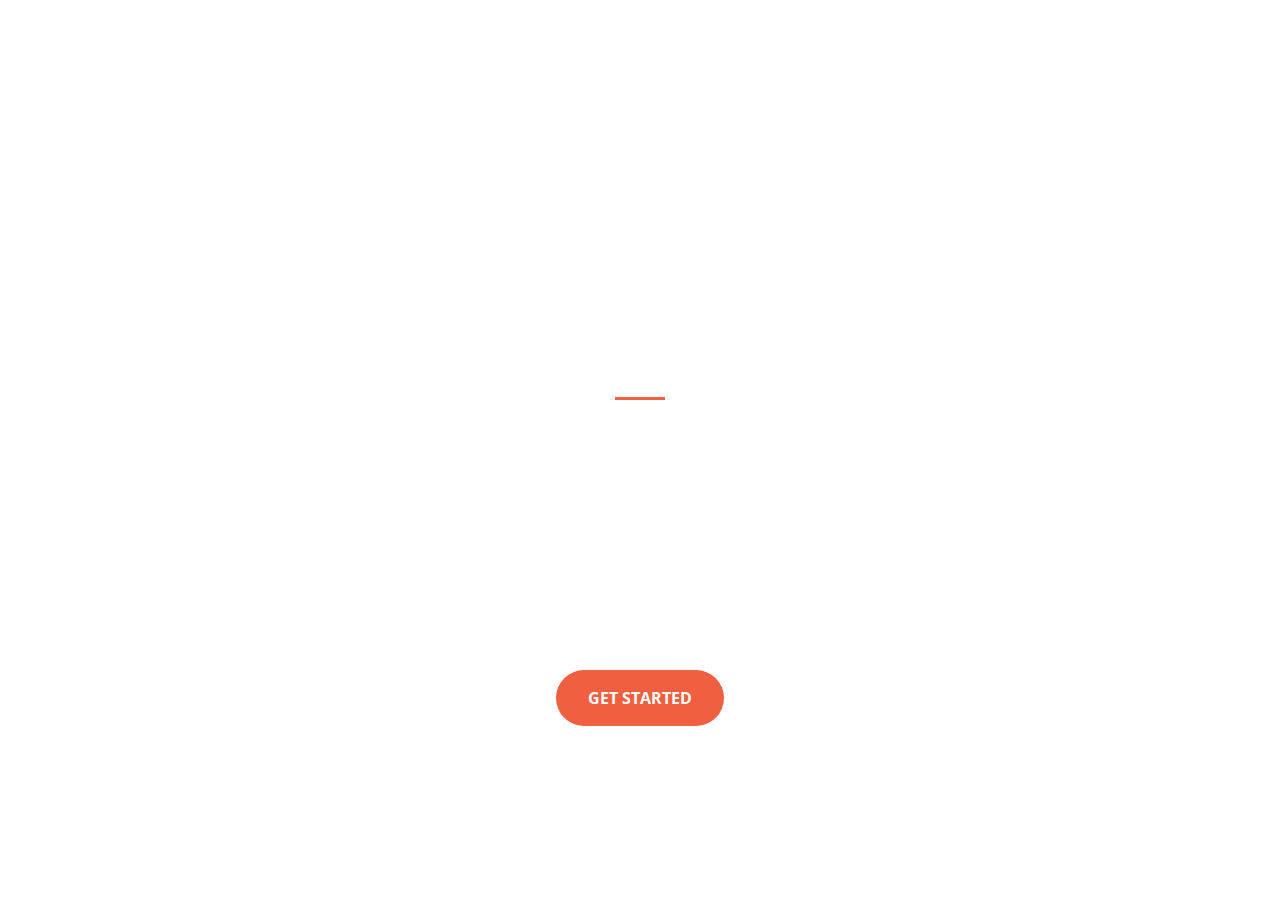
<file: index.html>
<!DOCTYPE html>
<html lang="en">

 <head>

   <meta charset="utf-8">
   <meta name="viewport" content="width=device-width, initial-scale=1, shrink-to-fit=no">
   <meta name="description" content="">
   <meta name="author" content="">

   <title>MHPA Health-Care Hackathon 2018</title>

   <!-- Bootstrap core CSS -->
   <link href="vendor/bootstrap/css/bootstrap.min.css" rel="stylesheet">

   <!-- Custom fonts for this template -->
   <link href="vendor/font-awesome/css/font-awesome.min.css" rel="stylesheet" type="text/css">
   <link href='https://fonts.googleapis.com/css?family=Open+Sans:300italic,400italic,600italic,700italic,800italic,400,300,600,700,800' rel='stylesheet' type='text/css'>
   <link href='https://fonts.googleapis.com/css?family=Merriweather:400,300,300italic,400italic,700,700italic,900,900italic' rel='stylesheet' type='text/css'>

   <!-- Plugin CSS -->
   <link href="vendor/magnific-popup/magnific-popup.css" rel="stylesheet">

   <!-- Custom styles for this template -->
   <link href="css/creative.css" rel="stylesheet">

 </head>

 <body id="page-top">
    <!-- Navigation -->
    <nav class="navbar navbar-expand-lg navbar-light fixed-top" id="mainNav">
      <div class="container">
        <a class="navbar-brand js-scroll-trigger" href="#page-top">MHPA</a>
        <button class="navbar-toggler navbar-toggler-right" type="button" data-toggle="collapse" data-target="#navbarResponsive" aria-controls="navbarResponsive" aria-expanded="false" aria-label="Toggle navigation">
          <span class="navbar-toggler-icon"></span>
        </button>
        <div class="collapse navbar-collapse" id="navbarResponsive">
          <ul class="navbar-nav ml-auto">
            <li class="nav-item">
              <a class="nav-link js-scroll-trigger" href="#about"></a>
            </li>
            <li class="nav-item">
              <a class="nav-link js-scroll-trigger" href="#services"></a>
            </li>
            <li class="nav-item">
              <a class="nav-link js-scroll-trigger" href="#portfolio"></a>
            </li>
            <li class="nav-item">
              <a class="nav-link js-scroll-trigger" href="#contact"></a>
            </li>
          </ul>
        </div>
      </div>
    </nav>

    <header class="masthead text-center text-white d-flex">
      <div class="container my-auto">
        <div class="row">
          <div class="col-lg-10 mx-auto">
            <h1 class="text-uppercase">
              <strong style="font-size:125%">Mental Health Patient Advocate</strong>
            </h1>
            <hr>
          </div>
          <div class="col-lg-8 mx-auto">
            <p class="text-faded mb-5" style="font-size:200%">Welcome to the Mental Health Patient Advocate. Where you take control of your well being and become an active partner in your treatment journey.</p>
            <a class="btn btn-primary btn-xl" href="page2.html">Get Started</a>
          </div>
        </div>
      </div>
    </header>

    
   <!-- <section class="bg-primary" id="about">
       <div class="container">
        <div class="row">
          <div class="col-lg-8 mx-auto text-center">
            <h2 class="section-heading text-white">We've got what you need!</h2>
            <hr class="light my-4">
            <div class="hero-image-small image1">
                <a href="https://www.w3schools.com/html/" class = "hero-text" alt="firsttimer">First Timer</a>
            </div>
          
            <div class="hero-image-small image2">
               <a href="https://www.w3schools.com/html/" class = "hero-text">Existing Patient</a>
            </div>
          
            <div class="hero-image-small image3">
               <a href="https://www.w3schools.com/html/" class = "hero-text">Crisis</a>
            </div>
            <a class="btn btn-light btn-xl js-scroll-trigger" href="#services">Get Started!</a>
          </div>
        </div>
      </div>
      </section>
    

    <section id="services">
      <div class="container">
        <div class="row">
          <div class="col-lg-12 text-center">
            <h2 class="section-heading">At Your Service</h2>
            <hr class="my-4">
          </div>
        </div>
      </div>
      <div class="container">
        <div class="row">
          <div class="col-lg-3 col-md-6 text-center">
            <div class="service-box mt-5 mx-auto">
              <i class="fa fa-4x fa-diamond text-primary mb-3 sr-icons"></i>
              <h3 class="mb-3">Sturdy Templates</h3>
              <p class="text-muted mb-0">Our templates are updated regularly so they don't break.</p>
            </div>
          </div>
          <div class="col-lg-3 col-md-6 text-center">
            <div class="service-box mt-5 mx-auto">
              <i class="fa fa-4x fa-paper-plane text-primary mb-3 sr-icons"></i>
              <h3 class="mb-3">Ready to Ship</h3>
              <p class="text-muted mb-0">You can use this theme as is, or you can make changes!</p>
            </div>
          </div>
          <div class="col-lg-3 col-md-6 text-center">
            <div class="service-box mt-5 mx-auto">
              <i class="fa fa-4x fa-newspaper-o text-primary mb-3 sr-icons"></i>
              <h3 class="mb-3">Up to Date</h3>
              <p class="text-muted mb-0">We update dependencies to keep things fresh.</p>
            </div>
          </div>
          <div class="col-lg-3 col-md-6 text-center">
            <div class="service-box mt-5 mx-auto">
              <i class="fa fa-4x fa-heart text-primary mb-3 sr-icons"></i>
              <h3 class="mb-3">Made with Love</h3>
              <p class="text-muted mb-0">You have to make your websites with love these days!</p>
            </div>
          </div>
        </div>
      </div>
    </section>

    <section class="p-0" id="portfolio">
      <div class="container-fluid p-0">
        <div class="row no-gutters popup-gallery">
          <div class="col-lg-4 col-sm-6">
            <a class="portfolio-box" href="img/portfolio/fullsize/1.jpg">
              <img class="img-fluid" src="img/portfolio/thumbnails/1.jpg" alt="">
              <div class="portfolio-box-caption">
                <div class="portfolio-box-caption-content">
                  <div class="project-category text-faded">
                    Category
                  </div>
                  <div class="project-name">
                    Project Name
                  </div>
                </div>
              </div>
            </a>
          </div>
          <div class="col-lg-4 col-sm-6">
            <a class="portfolio-box" href="img/portfolio/fullsize/2.jpg">
              <img class="img-fluid" src="img/portfolio/thumbnails/2.jpg" alt="">
              <div class="portfolio-box-caption">
                <div class="portfolio-box-caption-content">
                  <div class="project-category text-faded">
                    Category
                  </div>
                  <div class="project-name">
                    Project Name
                  </div>
                </div>
              </div>
            </a>
          </div>
          <div class="col-lg-4 col-sm-6">
            <a class="portfolio-box" href="img/portfolio/fullsize/3.jpg">
              <img class="img-fluid" src="img/portfolio/thumbnails/3.jpg" alt="">
              <div class="portfolio-box-caption">
                <div class="portfolio-box-caption-content">
                  <div class="project-category text-faded">
                    Category
                  </div>
                  <div class="project-name">
                    Project Name
                  </div>
                </div>
              </div>
            </a>
          </div>
          <div class="col-lg-4 col-sm-6">
            <a class="portfolio-box" href="img/portfolio/fullsize/4.jpg">
              <img class="img-fluid" src="img/portfolio/thumbnails/4.jpg" alt="">
              <div class="portfolio-box-caption">
                <div class="portfolio-box-caption-content">
                  <div class="project-category text-faded">
                    Category
                  </div>
                  <div class="project-name">
                    Project Name
                  </div>
                </div>
              </div>
            </a>
          </div>
          <div class="col-lg-4 col-sm-6">
            <a class="portfolio-box" href="img/portfolio/fullsize/5.jpg">
              <img class="img-fluid" src="img/portfolio/thumbnails/5.jpg" alt="">
              <div class="portfolio-box-caption">
                <div class="portfolio-box-caption-content">
                  <div class="project-category text-faded">
                    Category
                  </div>
                  <div class="project-name">
                    Project Name
                  </div>
                </div>
              </div>
            </a>
          </div>
          <div class="col-lg-4 col-sm-6">
            <a class="portfolio-box" href="img/portfolio/fullsize/6.jpg">
              <img class="img-fluid" src="img/portfolio/thumbnails/6.jpg" alt="">
              <div class="portfolio-box-caption">
                <div class="portfolio-box-caption-content">
                  <div class="project-category text-faded">
                    Category
                  </div>
                  <div class="project-name">
                    Project Name
                  </div>
                </div>
              </div>
            </a>
          </div>
        </div>
      </div>
    </section>

    <section class="bg-dark text-white">
      <div class="container text-center">
        <h2 class="mb-4">Free Download at Start Bootstrap!</h2>
        <a class="btn btn-light btn-xl sr-button" href="http://startbootstrap.com/template-overviews/creative/">Download Now!</a>
      </div>
    </section>

    <section id="contact">
      <div class="container">
        <div class="row">
          <div class="col-lg-8 mx-auto text-center">
            <h2 class="section-heading">Let's Get In Touch!</h2>
            <hr class="my-4">
            <p class="mb-5">Ready to start your next project with us? That's great! Give us a call or send us an email and we will get back to you as soon as possible!</p>
          </div>
        </div>
        <div class="row">
          <div class="col-lg-4 ml-auto text-center">
            <i class="fa fa-phone fa-3x mb-3 sr-contact"></i>
            <p>123-456-6789</p>
          </div>
          <div class="col-lg-4 mr-auto text-center">
            <i class="fa fa-envelope-o fa-3x mb-3 sr-contact"></i>
            <p>
              <a href="mailto:your-email@your-domain.com">feedback@startbootstrap.com</a>
            </p>
          </div>
        </div>
      </div>
    </section>-->

    <!-- Bootstrap core JavaScript -->
    <script src="vendor/jquery/jquery.min.js"></script>
    <script src="vendor/bootstrap/js/bootstrap.bundle.min.js"></script>

    <!-- Plugin JavaScript -->
    <script src="vendor/jquery-easing/jquery.easing.min.js"></script>
    <script src="vendor/scrollreveal/scrollreveal.min.js"></script>
    <script src="vendor/magnific-popup/jquery.magnific-popup.min.js"></script>

    <!-- Custom scripts for this template -->
    <script src="js/creative.min.js"></script>

  </body>

</html>
</file>
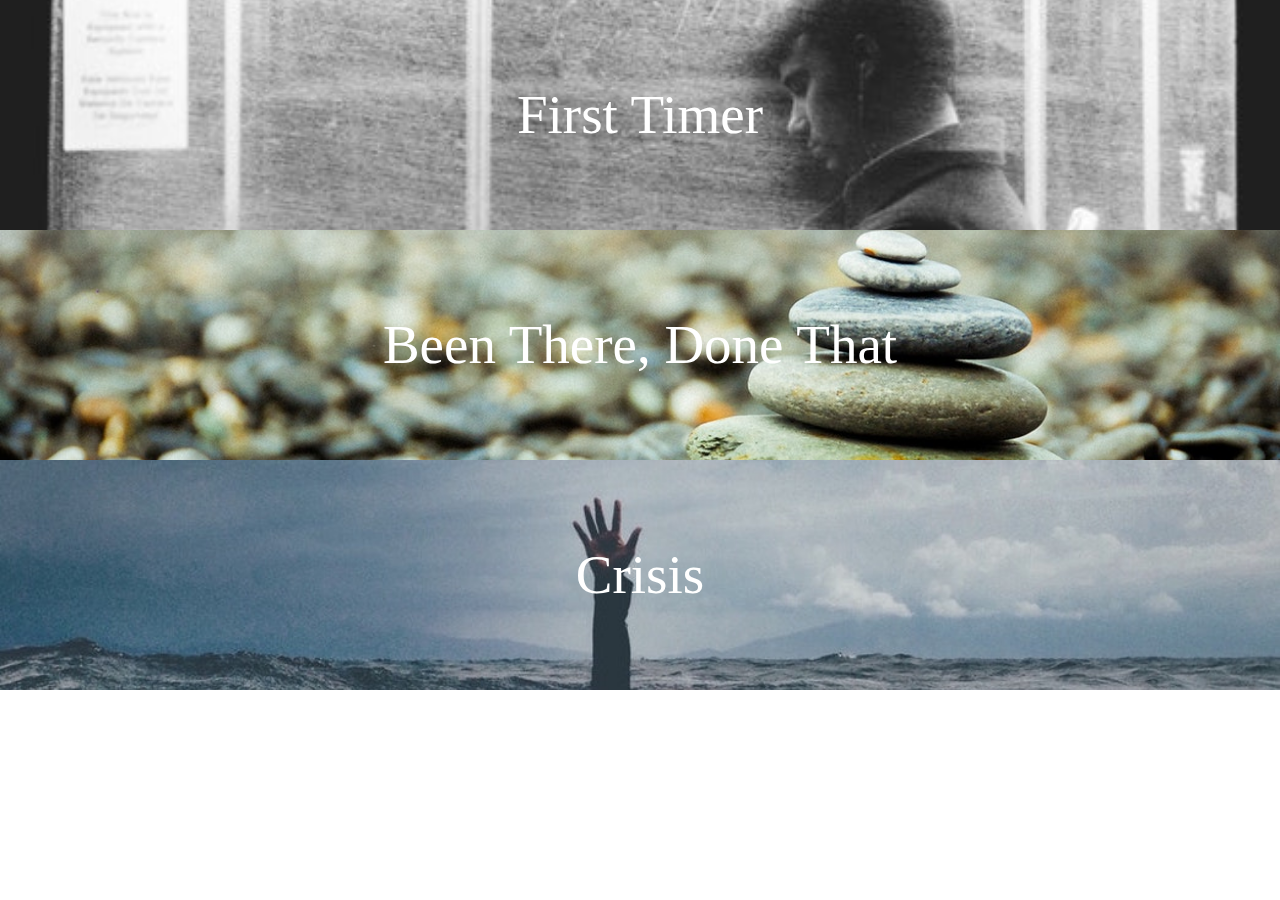
<file: page2.html>
<!DOCTYPE html>
<html lang="en">
<head>
  <title>Mental Health Patient Advocate</title>
  <meta charset="utf-8">
  <meta name="viewport" content="width=device-width, initial-scale=1">
  <link rel="stylesheet" href="https://maxcdn.bootstrapcdn.com/bootstrap/3.3.7/css/bootstrap.min.css">
  <link href="https://fonts.googleapis.com/css?family=Kanit" rel="stylesheet">
  <script src="https://ajax.googleapis.com/ajax/libs/jquery/3.3.1/jquery.min.js"></script>
  <script src="https://maxcdn.bootstrapcdn.com/bootstrap/3.3.7/js/bootstrap.min.js"></script>
  <link rel="stylesheet" href="patient-advocate.css">
  </head>

  <body> 


 <!--  -->
	<div class="hero-image-small image1">
	    <a href="page3.html" class = "hero-text">First Timer</a> 
	</div>

	<div class="hero-image-small image2">
	   <a href="https://www.w3schools.com/html/" class = "hero-text">Been There, Done That </a>
	</div>

	<div class="hero-image-small image3">
	   <a href="https://www.w3schools.com/html/" class = "hero-text">Crisis</a>
	</div>

<!-- Footer -->
<!-- <footer class="container-fluid bg-4 text-center">
  <p>Posted by: Hege Refsnes</p>
  <p>Contact information: <a href="mailto:someone@example.com">
  someone@example.com</a>.</p>
</footer> -->

<!-- banner image -->
</file>
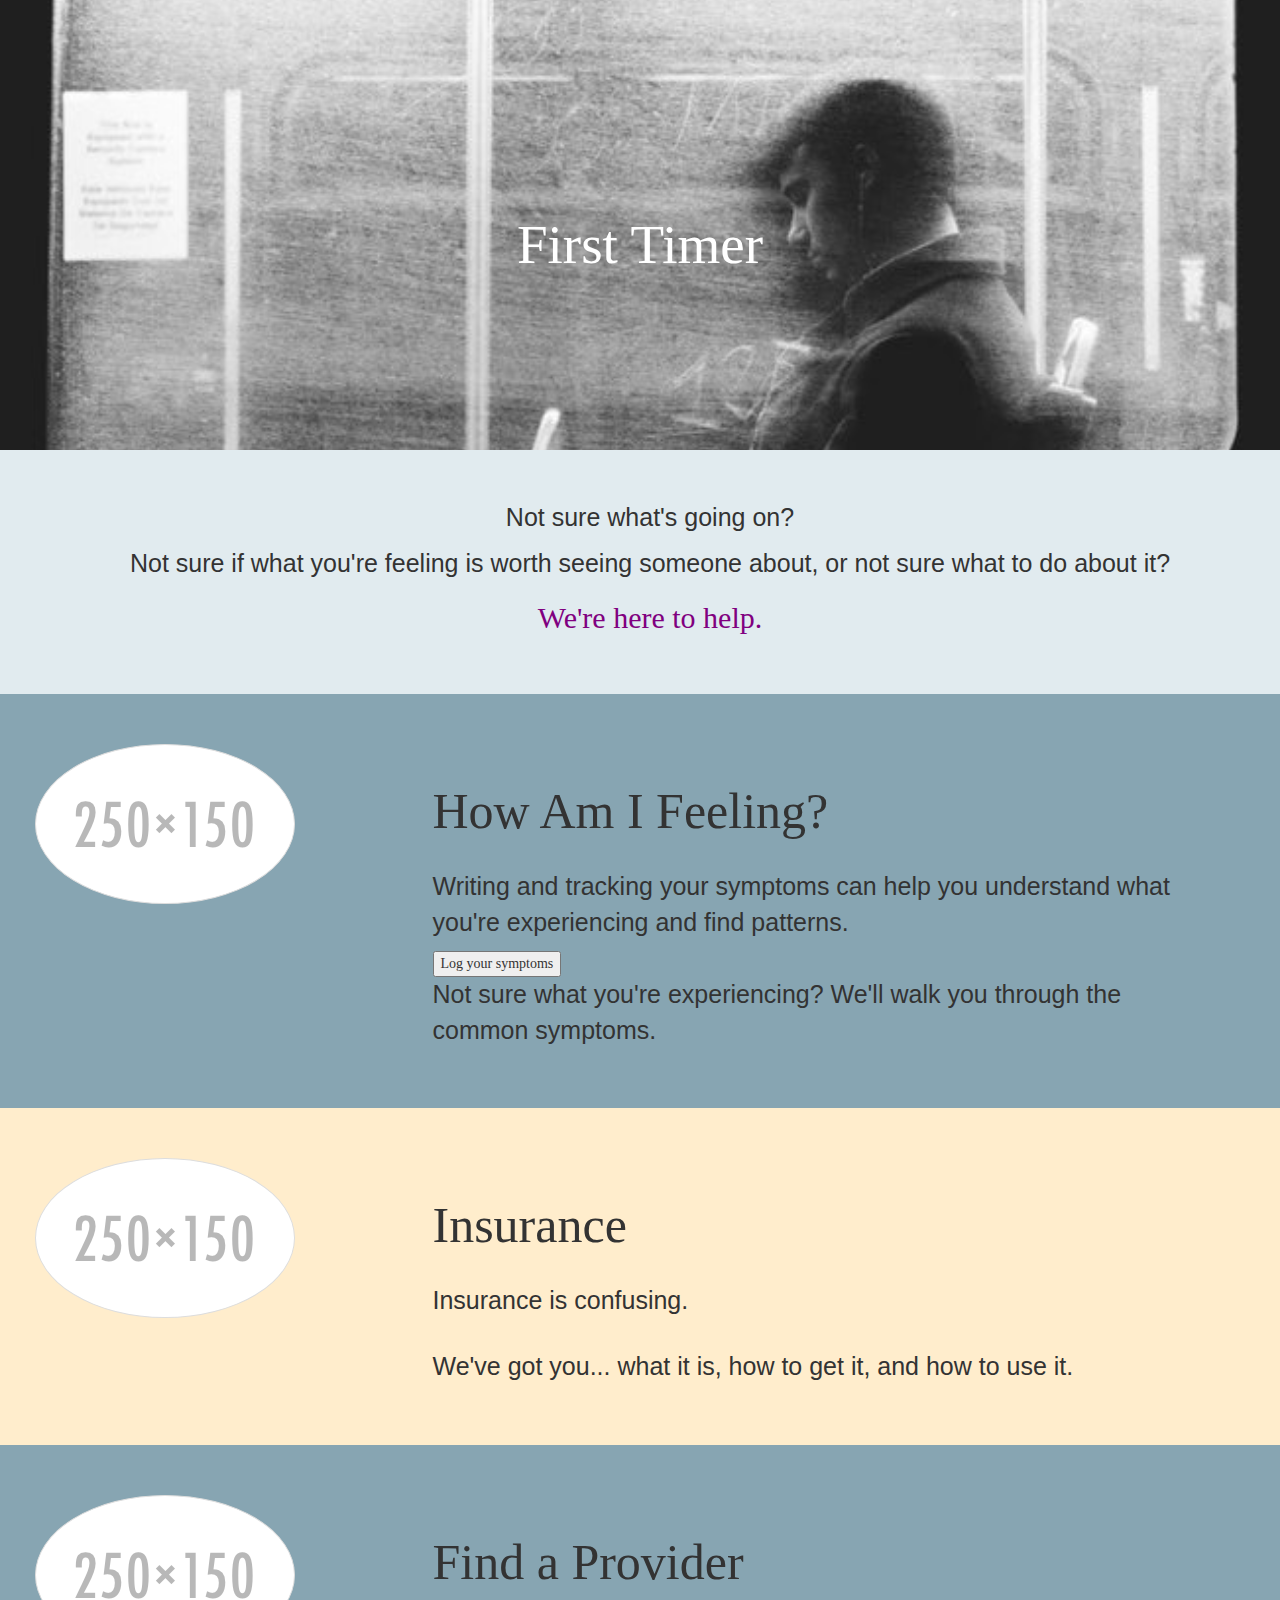
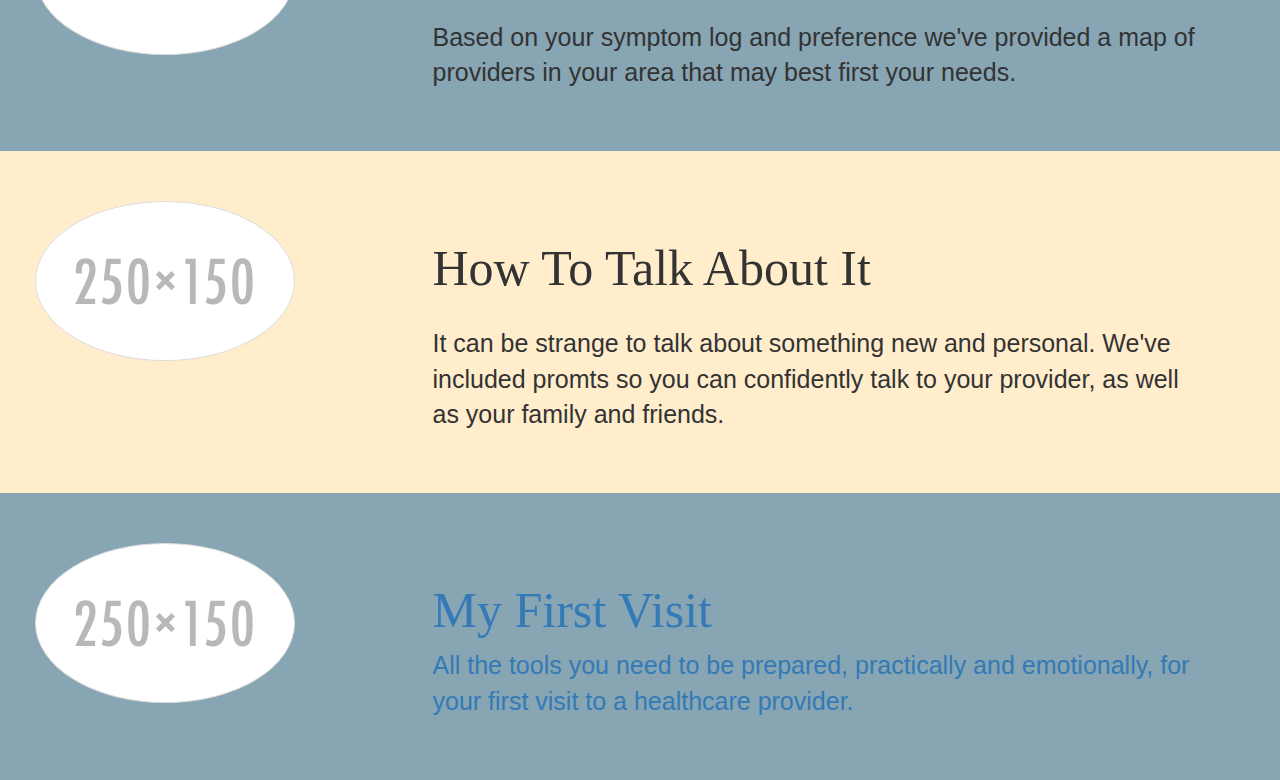
<file: page3.html>
<!DOCTYPE html>
<html lang="en">
<head>
  <title>Mental Health Patient Advocate</title>
  <meta charset="utf-8">
  <meta name="viewport" content="width=device-width, initial-scale=1">
  <link rel="stylesheet" href="https://maxcdn.bootstrapcdn.com/bootstrap/3.3.7/css/bootstrap.min.css">
  <link href="https://fonts.googleapis.com/css?family=Kanit" rel="stylesheet">
  <script src="https://ajax.googleapis.com/ajax/libs/jquery/3.3.1/jquery.min.js"></script>
  <script src="https://maxcdn.bootstrapcdn.com/bootstrap/3.3.7/js/bootstrap.min.js"></script>
  <link rel="stylesheet" href="patient-advocate.css">
  </head>
<!-- banner image -->
	<div class="hero-image image1 bg-1 text-center">
		<h1 class= "hero-text">First Timer</h1>
	<br>
	  </div>
	</div>

<!-- Into Section -->

<div class="row bg-2">
<div class="col-lg-12 side-padding text-center">

	<p>Not sure what's going on?</p> 
	<p>Not sure if what you're feeling is worth seeing someone about, or not sure what to do about it?</p>
	<h3>We're here to help.</p>
</div>
</div>

<!-- section one -->	
	<div class="row bg-1">
		<div class="col-lg-3 icon-padding">
			<img src="client-3.png" class = "img-responsive thumbnail icon-img">
	  	</div>

      	<div class="col-lg-9 side-padding">
			<br>
			<h2>How Am I Feeling?</h2>
			<br>
			<p>Writing and tracking your symptoms can help you understand what you're experiencing and find patterns.</p>
            
            <button>Log your symptoms</button>

			<p> Not sure what you're experiencing? We'll walk you through the common symptoms.</p> 
		</div>
	</div>
    



<!-- section two -->

	<div class="row bg-3">
		<div class="col-lg-3 icon-padding">
			<img src="client-3.png" class = "img-responsive thumbnail icon-img">
	  	</div>

      <div class="col-lg-9 side-padding">
	<br>
		<h2>Insurance</h2>
			<br>
			<p>Insurance is confusing.</p>
			<br>
			<p>We've got you... what it is, how to get it, and how to use it.</p>
	  </div>
	</div>

<!-- section three -->

	<div class="row bg-1">
		<div class="col-lg-3 icon-padding">
			<img src="client-3.png" class = "img-responsive thumbnail icon-img">
	  	</div>

      <div class="col-lg-9 side-padding">
	<br>
		<h2>Find a Provider</h2>
		<br>
			<p>Based on your symptom log and preference we've provided a map of providers in your area that may best first your needs.</p>
	  </div>
	</div>

<!-- section four -->

	<div class="row bg-3">
		<div class="col-lg-3 icon-padding">
			<img src="client-3.png" class = "img-responsive thumbnail icon-img">
	  	</div>

      <div class="col-lg-9 side-padding">
	<br>
		<h2>How To Talk About It</h2>
		<br>
				<p>It can be strange to talk about something new and personal. We've included promts so you can confidently talk to your provider, as well as your family and friends.</p>
	  </div>
	</div>

<!-- section five -->

	<div class="row bg-1">
		<div class="col-lg-3 icon-padding">
			<img src="client-3.png" class = "img-responsive thumbnail icon-img">
	  	</div>

      <div class="col-lg-9 side-padding">
	<br>
		<h2> <a href="https://docs.google.com/document/d/1jwG48Pmn39dkiY4WlENJNErG7qvKHSssY5tDHTKxxCo/edit?usp=sharing"> My First Visit</h2>
			<p>All the tools you need to be prepared, practically and emotionally, for your first visit to a healthcare provider.</p>
	  </div>
	</div>


</body> 

</html>
</file>
<file: css/creative.css>
body,
html {
  width: 100%;
  height: 100%;
}

body {
  font-family: 'Merriweather', 'Helvetica Neue', Arial, sans-serif;
}

hr {
  max-width: 50px;
  border-width: 3px;
  border-color: #F05F40;
}

hr.light {
  border-color: #fff;
}

a {
  color: #F05F40;
  -webkit-transition: all 0.2s;
  -moz-transition: all 0.2s;
  transition: all 0.2s;
}

a:hover {
  color: #f05f40;
}

h1,
h2,
h3,
h4,
h5,
h6 {
  font-family: 'Open Sans', 'Helvetica Neue', Arial, sans-serif;
}

.bg-primary {
  background-color: #F05F40 !important;
}

.bg-dark {
  background-color: #212529 !important;
}

.text-faded {
  color: rgb(255,255,255);
  
}

section {
  padding: 8rem 0;
}

.section-heading {
  margin-top: 0;
}

::-moz-selection {
  color: #fff;
  background: #212529;
  text-shadow: none;
}

::selection {
  color: #fff;
  background: #212529;
  text-shadow: none;
}

img::selection {
  color: #fff;
  background: transparent;
}

img::-moz-selection {
  color: #fff;
  background: transparent;
}

#mainNav {
  border-bottom: 1px solid rgba(33, 37, 41, 0.1);
  background-color: #fff;
  font-family: 'Open Sans', 'Helvetica Neue', Arial, sans-serif;
  -webkit-transition: all 0.2s;
  -moz-transition: all 0.2s;
  transition: all 0.2s;
}

#mainNav .navbar-brand {
  font-weight: 700;
  text-transform: uppercase;
  color: #F05F40;
  font-family: 'Open Sans', 'Helvetica Neue', Arial, sans-serif;
}

#mainNav .navbar-brand:focus, #mainNav .navbar-brand:hover {
  color: #f05f40;
}

#mainNav .navbar-nav > li.nav-item > a.nav-link,
#mainNav .navbar-nav > li.nav-item > a.nav-link:focus {
  font-size: .9rem;
  font-weight: 700;
  text-transform: uppercase;
  color: #212529;
}

#mainNav .navbar-nav > li.nav-item > a.nav-link:hover,
#mainNav .navbar-nav > li.nav-item > a.nav-link:focus:hover {
  color: #F05F40;
}

#mainNav .navbar-nav > li.nav-item > a.nav-link.active,
#mainNav .navbar-nav > li.nav-item > a.nav-link:focus.active {
  color: #F05F40 !important;
  background-color: transparent;
}

#mainNav .navbar-nav > li.nav-item > a.nav-link.active:hover,
#mainNav .navbar-nav > li.nav-item > a.nav-link:focus.active:hover {
  background-color: transparent;
}

@media (min-width: 992px) {
  #mainNav {
    border-color: transparent;
    background-color: transparent;
  }
  #mainNav .navbar-brand {
    color: rgba(255, 255, 255, 0.7);
  }
  #mainNav .navbar-brand:focus, #mainNav .navbar-brand:hover {
    color: #fff;
  }
  #mainNav .navbar-nav > li.nav-item > a.nav-link {
    padding: 0.5rem 1rem;
  }
  #mainNav .navbar-nav > li.nav-item > a.nav-link,
  #mainNav .navbar-nav > li.nav-item > a.nav-link:focus {
    color: rgba(255, 255, 255, 0.7);
  }
  #mainNav .navbar-nav > li.nav-item > a.nav-link:hover,
  #mainNav .navbar-nav > li.nav-item > a.nav-link:focus:hover {
    color: #fff;
  }
  #mainNav.navbar-shrink {
    border-bottom: 1px solid rgba(33, 37, 41, 0.1);
    background-color: #fff;
  }
  #mainNav.navbar-shrink .navbar-brand {
    color: #F05F40;
  }
  #mainNav.navbar-shrink .navbar-brand:focus, #mainNav.navbar-shrink .navbar-brand:hover {
    color: #f05f40;
  }
  #mainNav.navbar-shrink .navbar-nav > li.nav-item > a.nav-link,
  #mainNav.navbar-shrink .navbar-nav > li.nav-item > a.nav-link:focus {
    color: #212529;
  }
  #mainNav.navbar-shrink .navbar-nav > li.nav-item > a.nav-link:hover,
  #mainNav.navbar-shrink .navbar-nav > li.nav-item > a.nav-link:focus:hover {
    color: #F05F40;
  }
}

header.masthead {
  padding-top: 10rem;
  padding-bottom: calc(10rem - 56px);
  background-image: url("https://www.comparethemarket.com.au/wp-content/uploads/2017/10/patient_support_resized.png");
  background-position: center center;
  -webkit-background-size: cover;
  -moz-background-size: cover;
  -o-background-size: cover;
  background-size: cover;
}

header.masthead hr {
  margin-top: 30px;
  margin-bottom: 30px;
}

header.masthead h1 {
  font-size: 2rem;
}

header.masthead p {
  font-weight: 300;
}

@media (min-width: 768px) {
  header.masthead p {
    font-size: 1.15rem;
  }
}

@media (min-width: 992px) {
  header.masthead {
    height: 100vh;
    min-height: 650px;
    padding-top: 0;
    padding-bottom: 0;
  }
  header.masthead h1 {
    font-size: 3rem;
  }
}

@media (min-width: 1200px) {
  header.masthead h1 {
    font-size: 4rem;
  }
}

.service-box {
  max-width: 400px;
}

.portfolio-box {
  position: relative;
  display: block;
  max-width: 650px;
  margin: 0 auto;
}

.portfolio-box .portfolio-box-caption {
  position: absolute;
  bottom: 0;
  display: block;
  width: 100%;
  height: 100%;
  text-align: center;
  opacity: 0;
  color: #fff;
  background: rgba(240, 95, 64, 0.9);
  -webkit-transition: all 0.2s;
  -moz-transition: all 0.2s;
  transition: all 0.2s;
}

.portfolio-box .portfolio-box-caption .portfolio-box-caption-content {
  position: absolute;
  top: 50%;
  width: 100%;
  transform: translateY(-50%);
  text-align: center;
}

.portfolio-box .portfolio-box-caption .portfolio-box-caption-content .project-category,
.portfolio-box .portfolio-box-caption .portfolio-box-caption-content .project-name {
  padding: 0 15px;
  font-family: 'Open Sans', 'Helvetica Neue', Arial, sans-serif;
}

.portfolio-box .portfolio-box-caption .portfolio-box-caption-content .project-category {
  font-size: 14px;
  font-weight: 600;
  text-transform: uppercase;
}

.portfolio-box .portfolio-box-caption .portfolio-box-caption-content .project-name {
  font-size: 18px;
}

.portfolio-box:hover .portfolio-box-caption {
  opacity: 1;
}

.portfolio-box:focus {
  outline: none;
}

@media (min-width: 768px) {
  .portfolio-box .portfolio-box-caption .portfolio-box-caption-content .project-category {
    font-size: 16px;
  }
  .portfolio-box .portfolio-box-caption .portfolio-box-caption-content .project-name {
    font-size: 22px;
  }
}

.text-primary {
  color: #F05F40 !important;
}

.btn {
  font-weight: 700;
  text-transform: uppercase;
  border: none;
  border-radius: 300px;
  font-family: 'Open Sans', 'Helvetica Neue', Arial, sans-serif;
}

.btn-xl {
  padding: 1rem 2rem;
}

.btn-primary {
  background-color: #F05F40;
  border-color: #F05F40;
}

.btn-primary:hover, .btn-primary:focus, .btn-primary:active {
  color: #fff;
  background-color: #ee4b28 !important;
}

.btn-primary:active, .btn-primary:focus {
  box-shadow: 0 0 0 0.2rem rgba(240, 95, 64, 0.5) !important;
}
</file>
<file: patient-advocate.css>
body, html {
    height: 100%;
    font-family: Open Sans;
}

/* The small hero images */
.hero-image-small {
    /* Set a specific height */
    height: 230px;

    /* Position and center the image to scale nicely on all screens */
    background-position: center;
    background-repeat: no-repeat;
    background-size: cover;
    position: relative;
}
.hero-image {
    /* Set a specific height */
    height: 50%;

    /* Position and center the image to scale nicely on all screens */
    background-position: center;
    background-repeat: no-repeat;
    background-size: cover;
    position: relative;
}

.image1 {
    /* The image used */
    background-image: url("subway-mh.jpeg");
}

.image2 {
    /* The image used */
    background-image: url("existing-patient.jpeg");
}

.image3 {
    /* The image used */
    background-image: url("crisis.jpeg");
}


/* Place text in the middle of the image */
.hero-text {
    text-align: center;
    position: absolute;
    top: 50%;
    left: 50%;
    transform: translate(-50%, -50%);
    color: white;
    font-size: 55px;
}

h1 {font-size: 60px;
    font-family: 'Helvetica Neue';
     text-align: center;}
h2 {font-size: 50px;
    font-family: 'Helvetica Neue';}
h3 {font-size: 30px;
    font-family: 'Helvetica Neue';
color:  #800080;}
p  {font-size: 25px;
    font-family:'Arial';}

.margin-bottom {margin-bottom: 45px;}
.side-padding {padding-top: 50px;
    padding-right: 100px;
    padding-bottom: 50px;
    padding-left: 120px;}

.bg-2 {background-color: #E1EBEF}
.bg-3 {background-color: #FFEDCC}
.bg-1 {background-color: #87A5B2; /* light blue */}

.image-size1 {
    max-width: 20px;
}

.icon-img {border-radius: 50%;}
 
.icon-padding {padding-top: 50px;
    padding-right: 10px;
    padding-bottom: 30px;
    padding-left: 50px;}
</file>
